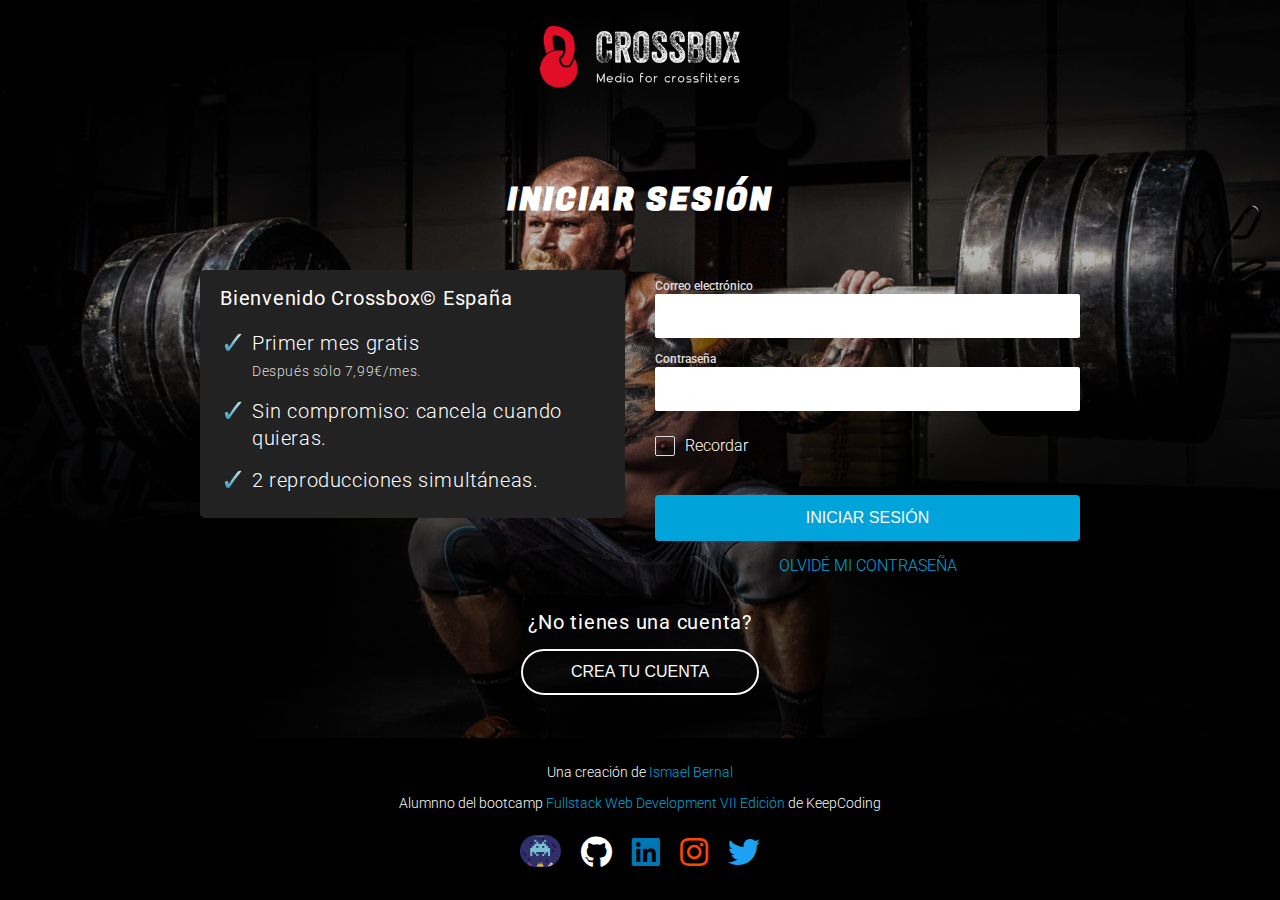
<file: login.html>
<!DOCTYPE html>
<html>
<head>
    <meta charset='utf-8'>
    <meta http-equiv='X-UA-Compatible' content='IE=edge'>
    <title>Crossbox - Index</title>
    <meta name='viewport' content='width=device-width, initial-scale=1'>
    <link href='https://fonts.googleapis.com/css?family=Roboto:300,400,500,700&display=swap' rel='stylesheet'>
    <link href='https://fonts.googleapis.com/css?family=Fugaz+One&display=swap' rel='stylesheet'>
    <link rel='stylesheet' type='text/css' href='/css/fontawesome/css/all.css'>
    <link rel="icon" href='/assets/img/favicon.ico' type="image/x-icon">
    <!-- Styles -->
    <link rel='stylesheet' type='text/css' media='screen' href='css/reset.css'>
    <link rel='stylesheet' type='text/css' media='screen' href='css/styles.css'>
    <link rel='stylesheet' type='text/css' media='screen' href='css/form.css'>
    <link rel='stylesheet' type='text/css' media='screen' href='css/cards.css'>   
    <link rel='stylesheet' type='text/css' media='screen' href='css/button.css'>
    <link rel='stylesheet' type='text/css' media='screen' href='css/navbar.css'>
</head>
<body class='login-wrapper background-gradient'>
    <!-- Header with logo -->
    <header class='header-login'>
        <a href='/index.html'><img class='logo' src='/assets/img/brand.png' alt=''></a>
    </header>
    <!-- Main section with an aside card and the login form -->
    <main class='login'>
        <div class='login-title'>
            <h1 class='title'>Iniciar sesión</h1>
        </div>
        <aside class='login-info'>
            <div class='features'>
                <h3 class='sub-title'>Bienvenido Crossbox© España</h3>
                <ul class='features-list'>
                    <li class='features-tick'>
                        <p>Primer mes gratis</p>
                        <span>Después sólo 7,99€/mes.</span>
                    </li>
                    <li class='features-tick'><p>Sin compromiso: cancela cuando quieras.</p></li>
                    <li class='features-tick'><p>2 reproducciones simultáneas.</p></li>
                </ul>
            </div>
        </aside>
        <form action='/' method='POST' class='login-form'>
            <div class="form-group">
                <label for='mail' class='label label--light'>Correo electrónico</label>
                <input type='email' name='mail' required placeholder=' ' pattern='[a-z0-9._%+-]+@[a-z0-9.-]+\.[a-z]{2,4}$' class='input input--xl'>
                <label for='mail' class='label label--help'>Email incorrecto. Revise el formato (xxx@yyy.zzz)</label>
            </div>
            <div class="form-group">
                <label for='password' class='label label--light'>Contraseña</label>
                <input type='password' name='password' required placeholder=' ' class='input input--xl'>
            </div>
            <div class="form-group my-2">
                <input type='checkbox' name='recordar' id='recordar' class='form-checkbox'>
                <label for='recordar' class='label label--lg'>Recordar</label>
            </div>
            <div class="form-group text-center">
                <input type='submit' value='Iniciar sesión' class='btn btn-main btn--xl btn--fill my-2'>
                <a class='link' href='/'>OLVIDÉ MI CONTRASEÑA</a>
            </div>
        </form>
        <div class='login-create'>
            <h3 class='sub-title'>¿No tienes una cuenta?</h3>
            <button class='btn btn-outline btn--xl mt-2'>Crea tu cuenta</button>
        </div>
    </main>   
    <!-- Footer -->
    <footer>
        <div class='footer-content'>
            <p>Una creación de <a class='link' href='https://www.laestanciaazul.com/'> Ismael Bernal</a></p>
            <p>Alumnno del bootcamp <a class='link' href='https://keepcoding.io/es/keepcoding-web-development-master-bootcamp/'> Fullstack Web Development VII Edición</a> de KeepCoding</p>
        </div>
        <div class='social'>
            <a class='social-icon' href='https://laestanciaazul.com'>
                <img src='/assets/img/estanciaazul.ico' alt=''>
            </a>   
            <a class='social-icon' href='https://github.com/IsmaelB83'>
                <i class='fab fa-github social-icon--github'></i>
            </a>
            <a class='social-icon' href='https://www.linkedin.com/in/ismael-bernal-10497a51/'>
                <i class='fab fa-linkedin social-icon--linkedin'></i>
            </a>
            <a class='social-icon' href='https://www.instagram.com/isma83_/'>
                <i class='fab fa-instagram social-icon--instagram'></i>
            </a>
            <a class='social-icon' href='https://twitter.com/Ismab83'>
                <i class='fab fa-twitter social-icon--twitter'></i>
            </a>
        </div>
    </footer>
</body>
</html>
</file>
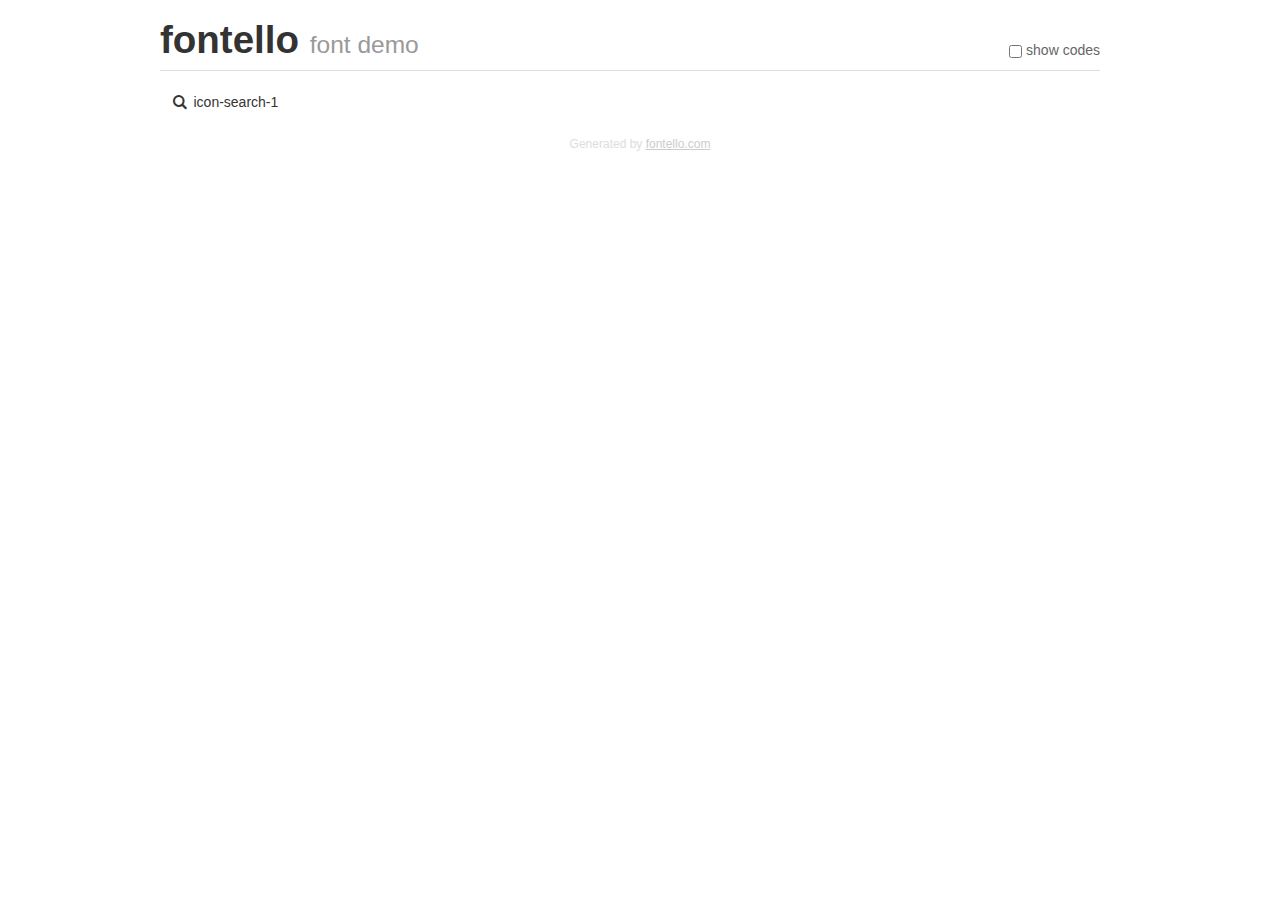
<file: css/fontawesome/fontello-7298469a/demo.html>
<!DOCTYPE html>
<html>
  <head><!--[if lt IE 9]><script language="javascript" type="text/javascript" src="//html5shim.googlecode.com/svn/trunk/html5.js"></script><![endif]-->
    <meta charset="UTF-8"><style>/*
 * Bootstrap v2.2.1
 *
 * Copyright 2012 Twitter, Inc
 * Licensed under the Apache License v2.0
 * http://www.apache.org/licenses/LICENSE-2.0
 *
 * Designed and built with all the love in the world @twitter by @mdo and @fat.
 */
.clearfix {
  *zoom: 1;
}
.clearfix:before,
.clearfix:after {
  display: table;
  content: "";
  line-height: 0;
}
.clearfix:after {
  clear: both;
}
html {
  font-size: 100%;
  -webkit-text-size-adjust: 100%;
  -ms-text-size-adjust: 100%;
}
a:focus {
  outline: thin dotted #333;
  outline: 5px auto -webkit-focus-ring-color;
  outline-offset: -2px;
}
a:hover,
a:active {
  outline: 0;
}
button,
input,
select,
textarea {
  margin: 0;
  font-size: 100%;
  vertical-align: middle;
}
button,
input {
  *overflow: visible;
  line-height: normal;
}
button::-moz-focus-inner,
input::-moz-focus-inner {
  padding: 0;
  border: 0;
}
body {
  margin: 0;
  font-family: "Helvetica Neue", Helvetica, Arial, sans-serif;
  font-size: 14px;
  line-height: 20px;
  color: #333;
  background-color: #fff;
}
a {
  color: #08c;
  text-decoration: none;
}
a:hover {
  color: #005580;
  text-decoration: underline;
}
.row {
  margin-left: -20px;
  *zoom: 1;
}
.row:before,
.row:after {
  display: table;
  content: "";
  line-height: 0;
}
.row:after {
  clear: both;
}
[class*="span"] {
  float: left;
  min-height: 1px;
  margin-left: 20px;
}
.container,
.navbar-static-top .container,
.navbar-fixed-top .container,
.navbar-fixed-bottom .container {
  width: 940px;
}
.span12 {
  width: 940px;
}
.span11 {
  width: 860px;
}
.span10 {
  width: 780px;
}
.span9 {
  width: 700px;
}
.span8 {
  width: 620px;
}
.span7 {
  width: 540px;
}
.span6 {
  width: 460px;
}
.span5 {
  width: 380px;
}
.span4 {
  width: 300px;
}
.span3 {
  width: 220px;
}
.span2 {
  width: 140px;
}
.span1 {
  width: 60px;
}
[class*="span"].pull-right,
.row-fluid [class*="span"].pull-right {
  float: right;
}
.container {
  margin-right: auto;
  margin-left: auto;
  *zoom: 1;
}
.container:before,
.container:after {
  display: table;
  content: "";
  line-height: 0;
}
.container:after {
  clear: both;
}
p {
  margin: 0 0 10px;
}
.lead {
  margin-bottom: 20px;
  font-size: 21px;
  font-weight: 200;
  line-height: 30px;
}
small {
  font-size: 85%;
}
h1 {
  margin: 10px 0;
  font-family: inherit;
  font-weight: bold;
  line-height: 20px;
  color: inherit;
  text-rendering: optimizelegibility;
}
h1 small {
  font-weight: normal;
  line-height: 1;
  color: #999;
}
h1 {
  line-height: 40px;
}
h1 {
  font-size: 38.5px;
}
h1 small {
  font-size: 24.5px;
}
body {
  margin-top: 90px;
}
.header {
  position: fixed;
  top: 0;
  left: 50%;
  margin-left: -480px;
  background-color: #fff;
  border-bottom: 1px solid #ddd;
  padding-top: 10px;
  z-index: 10;
}
.footer {
  color: #ddd;
  font-size: 12px;
  text-align: center;
  margin-top: 20px;
}
.footer a {
  color: #ccc;
  text-decoration: underline;
}
.the-icons {
  font-size: 14px;
  line-height: 24px;
}
.switch {
  position: absolute;
  right: 0;
  bottom: 10px;
  color: #666;
}
.switch input {
  margin-right: 0.3em;
}
.codesOn .i-name {
  display: none;
}
.codesOn .i-code {
  display: inline;
}
.i-code {
  display: none;
}
@font-face {
      font-family: 'fontello';
      src: url('./font/fontello.eot?98643400');
      src: url('./font/fontello.eot?98643400#iefix') format('embedded-opentype'),
           url('./font/fontello.woff?98643400') format('woff'),
           url('./font/fontello.ttf?98643400') format('truetype'),
           url('./font/fontello.svg?98643400#fontello') format('svg');
      font-weight: normal;
      font-style: normal;
    }
     
     
    .demo-icon
    {
      font-family: "fontello";
      font-style: normal;
      font-weight: normal;
      speak: none;
     
      display: inline-block;
      text-decoration: inherit;
      width: 1em;
      margin-right: .2em;
      text-align: center;
      /* opacity: .8; */
     
      /* For safety - reset parent styles, that can break glyph codes*/
      font-variant: normal;
      text-transform: none;
     
      /* fix buttons height, for twitter bootstrap */
      line-height: 1em;
     
      /* Animation center compensation - margins should be symmetric */
      /* remove if not needed */
      margin-left: .2em;
     
      /* You can be more comfortable with increased icons size */
      /* font-size: 120%; */
     
      /* Font smoothing. That was taken from TWBS */
      -webkit-font-smoothing: antialiased;
      -moz-osx-font-smoothing: grayscale;
     
      /* Uncomment for 3D effect */
      /* text-shadow: 1px 1px 1px rgba(127, 127, 127, 0.3); */
    }
     </style>
    <link rel="stylesheet" href="css/animation.css"><!--[if IE 7]><link rel="stylesheet" href="css/" + font.fontname + "-ie7.css"><![endif]-->
    <script>
      function toggleCodes(on) {
        var obj = document.getElementById('icons');
      
        if (on) {
          obj.className += ' codesOn';
        } else {
          obj.className = obj.className.replace(' codesOn', '');
        }
      }
      
    </script>
  </head>
  <body>
    <div class="container header">
      <h1>fontello <small>font demo</small></h1>
      <label class="switch">
        <input type="checkbox" onclick="toggleCodes(this.checked)">show codes
      </label>
    </div>
    <div class="container" id="icons">
      <div class="row">
        <div class="the-icons span3" title="Code: 0xe800"><i class="demo-icon icon-search-1">&#xe800;</i> <span class="i-name">icon-search-1</span><span class="i-code">0xe800</span></div>
      </div>
    </div>
    <div class="container footer">Generated by <a href="http://fontello.com">fontello.com</a></div>
  </body>
</html>
</file>
<file: css/styles.css>
/* Variables */
:root {
    /* Default font */
    font-family: 'Roboto', sans-serif;
    font-weight: 300;
    font-size: 16px;
    /* Variables */
    --main-blue: #00a3da;
    --main-blue-hover: #007da7;
    --main-dark-grey: #464646;
    --main-light-grey: #dcdcdc;
    --main-grey: #979797;
    --main-red: #ff4136;
    --main-white: #fafafa;
    /* Size */
    --navbar-height: 4rem;
}

/* General styles */
body { 
    background-color: black;  
}

.container { 
    margin: 0 auto;
    width: 90%;
    max-width: 1600px;
};

/* Header */
header {
    display: flex;
    flex-direction: row;
    justify-content: center;
}

.header-login {
    padding: 25px 10px;
    text-align: center;
}

.header-login img {
    width: 200px;
}

/* Footer */
footer {
    display: -webkit-box;
    display: -ms-flexbox;
    display: flex;
    -webkit-box-orient: vertical;
    -webkit-box-direction: normal;
    -ms-flex-direction: column;
    flex-direction: column;
    -webkit-box-pack: center;
    -ms-flex-pack: center;
    justify-content: center;
    -webkit-box-align: center;
    -ms-flex-align: center;
    align-items: center;
    padding: 25px 10px;
    font-size: .9rem;
    color: var(--main-white);
    background-color: black;
}

.footer-content {
    display: -webkit-box;
    display: -ms-flexbox;
    display: flex;    
    -webkit-box-orient: vertical;    
    -webkit-box-direction: normal;    
    -ms-flex-direction: column;    
    flex-direction: column;
    -webkit-box-align: center;
    -ms-flex-align: center;
    align-items: center;
    text-align: center;
    line-height: 1.3rem;
}

.footer-content a { text-transform: capitalize; }
.footer-content p:not(:last-child) { margin-bottom: 10px; }

.social {
    display: -webkit-box;
    display: -ms-flexbox;
    display: flex;
    -webkit-box-orient: horizontal;
    -webkit-box-direction: normal;
    -ms-flex-direction: row;
    flex-direction: row;
    -webkit-box-pack: center;
    -ms-flex-pack: center;
    justify-content: center;
    -webkit-box-align: center;
    -ms-flex-align: center;
    align-items: center;
    margin-top: 15px;
    font-size: 2rem;
    overflow: hidden;
}

.social-icon img { 
    height: 2rem; 
    border-radius: 50px;
    margin-top: 5px;
}

.social-icon { margin: 0 10px; }
.social-icon--twitter { color: #1DA1F2; }
.social-icon--github { color: white; }
.social-icon--linkedin { color: #0077B5; }
.social-icon--instagram { color: orangered; }

/* Links */
.link {
    text-decoration: none;
    color: var(--main-blue);
    text-transform: uppercase;
}

.link:hover {
    color: var(--main-blue-hover);
    text-decoration: underline;
}

/* Background image with gradient */
.background-gradient {
    background: 
        -webkit-gradient(
            linear,
            left top, left bottom,
            from(rgba(0,0,0,0)),
            to(black)
        ),
        url('/assets/img/landing/landing_hero.jpg');
    background: 
        linear-gradient(
            to bottom,
            rgba(0,0,0,0),
            black
        ),
        url('/assets/img/landing/landing_hero.jpg');
    background-repeat: no-repeat;
    background-position: top center;
    background-size: cover;
}

/* Layout del panel de login */
.login-wrapper {
    display: -webkit-box;
    display: -ms-flexbox;
    display: flex;
    -webkit-box-orient: vertical;
    -webkit-box-direction: normal;
    -ms-flex-direction: column;
    flex-direction: column;
    -webkit-box-pack: justify;
    -ms-flex-pack: justify;
    justify-content: space-between;
}

.login {
    padding: 20px;
    margin: 0 auto;
    display: grid;
    grid-template-columns: repeat(2, minmax(325px, 425px));
    grid-gap: 30px;
    color: white;
}

.login-title {
    grid-column: 1 / span 2;
    text-align: center;
}

/* Features (login screen) */
.login-info {
    display: -webkit-box;
    display: -ms-flexbox;
    display: flex;
    -webkit-box-orient: vertical;
    -webkit-box-direction: normal;
    -ms-flex-direction: column;
    flex-direction: column;
    -webkit-box-pack: start;
    -ms-flex-pack: start;
    justify-content: flex-start;
}

.features {
    padding: 1rem 1.25rem;
    background-color: #222;
    border-radius: 5px;
}

.features-list {
    list-style: none;
    font-size: 1.25rem;
    line-height: 1.65rem;
    letter-spacing: .6px;
    margin-top: .75rem;
}

.features-tick {
    padding: .5rem 0;
    position: relative;
}

.features-tick p {
    padding-left: 2rem;
}

.features-tick span {
    padding-left: 2rem;
    font-size: .9rem;
    line-height: 1rem;
    color: var(--main-light-grey);
}

.features-tick::before {
    display: inline-block;
    content: '✓';
    position: absolute;
    top: 5px;
    font-size: 2rem;
    line-height: 2rem;
    background: -webkit-linear-gradient(var(--main-white), var(--main-blue-hover));
    background-clip: text;
    -webkit-background-clip: text;
    -webkit-text-fill-color: transparent;
}

.login-form {
    display: -webkit-box;
    display: -ms-flexbox;
    display: flex;
    -webkit-box-orient: vertical;
    -webkit-box-direction: normal;
    -ms-flex-direction: column;
    flex-direction: column;
    -webkit-box-align: center;
    -ms-flex-align: center;
    align-items: center;
    -webkit-box-pack: start;
    -ms-flex-pack: start;
    justify-content: flex-start;
}

.login-create {
    grid-column: 1 / span 2;
    text-align: center;
}

/* Layout principal del resto de paginas */
.main-wrapper {
    display: -webkit-box;
    display: -ms-flexbox;
    display: flex;
    -webkit-box-orient: vertical;
    -webkit-box-direction: normal;
    -ms-flex-direction: column;
    flex-direction: column;
    -webkit-box-pack: justify;
    -ms-flex-pack: justify;
    justify-content: space-between;
    color: var(--main-white);
}

.main-wrapper--center {
    -webkit-box-align: center;
    -ms-flex-align: center;
    align-items: center;
}

/* Texts */
.title {
    font-family: 'Fugaz One', cursive;
    font-size: 2rem;
    letter-spacing: 2px;
    margin: 1rem 0;
    text-transform: uppercase;
}

.sub-title {
    font-size: 1.25rem;
    font-weight: 400;
    letter-spacing: .75px;
}

.text-muted {
    font-size: .3em;
    text-transform: uppercase;
}

.text-white { color: var(--main-light-grey); }

/* Following classes are all important on purpose. The idea is that when they are applied, they should overwrite the related property of the element where they are applied */
.text-center { text-align: center !important; }
.text-left { text-align: left !important; }
.text-right { text-align: right !important; }
.bold { font-weight: bold !important; }
.d-hidden { visibility: hidden !important; }

.m-0 { margin: 0 !important; }
.m-1 { margin: 10px !important; }
.m-2 { margin: 15px !important; }
.m-3 { margin: 20px !important; }
.m-4 { margin: 30px !important; }

.mt-0 { margin-top: 0 !important; }
.mt-1 { margin-top: 10px !important; }
.mt-2 { margin-top: 15px !important; }
.mt-3 { margin-top: 20px !important; }
.mt-4 { margin-top: 30px !important; }

.mb-0 { margin-bottom: 0 !important; }
.mb-1 { margin-bottom: 10px !important; }
.mb-2 { margin-bottom: 15px !important; }
.mb-3 { margin-bottom: 20px !important; }
.mb-4 { margin-bottom: 30px !important; }

.ml-0 { margin-left: 0 !important; }
.ml-1 { margin-left: 10px !important; }
.ml-2 { margin-left: 15px !important; }
.ml-3 { margin-left: 20px !important; }
.ml-4 { margin-left: 30px !important; }

.mr-0 { margin-right: 0 !important; }
.mr-1 { margin-right: 10px !important; }
.mr-2 { margin-right: 15px !important; }
.mr-3 { margin-right: 20px !important; }
.mr-4 { margin-right: 30px !important; }

.my-0 { margin-top: 0 !important; margin-bottom: 0 !important; }
.my-1 { margin-top: 10px !important; margin-bottom: 10px !important; }
.my-2 { margin-top: 15px !important; margin-bottom: 15px !important; }
.my-3 { margin-top: 20px !important; margin-bottom: 20px !important; }
.my-4 { margin-top: 30px !important; margin-bottom: 30px !important; }

.p-0 { padding: 0 !important; }
.p-1 { padding: 10px !important; }
.p-2 { padding: 15px !important; }
.p-3 { padding: 20px !important; }
.p-4 { padding: 30px !important; }

.pt-0 { padding-top: 0 !important; }
.pt-1 { padding-top: 10px !important; }
.pt-2 { padding-top: 15px !important; }
.pt-3 { padding-top: 20px !important; }
.pt-4 { padding-top: 30px !important; }

.pb-0 { padding-bottom: 0 !important; }
.pb-1 { padding-bottom: 10px !important; }
.pb-2 { padding-bottom: 15px !important; }
.pb-3 { padding-bottom: 20px !important; }
.pb-4 { padding-bottom: 30px !important; }

.pl-0 { padding-left: 0 !important; }
.pl-1 { padding-left: 10px !important; }
.pl-2 { padding-left: 15px !important; }
.pl-3 { padding-left: 20px !important; }
.pl-4 { padding-left: 30px !important; }

.pr-0 { padding-right: 0 !important; }
.pr-1 { padding-right: 10px !important; }
.pr-2 { padding-right: 15px !important; }
.pr-3 { padding-right: 20px !important; }
.pr-4 { padding-right: 30px !important; }

.py-0 { padding-top: 0 !important; padding-bottom: 0 !important; }
.py-1 { padding-top: 10px !important; padding-bottom: 10px !important; }
.py-2 { padding-top: 15px !important; padding-bottom: 15px !important; }
.py-3 { padding-top: 20px !important; padding-bottom: 20px !important; }
.py-4 { padding-top: 30px !important; padding-bottom: 30px !important; }

/* Responsive */
@media (min-width: 2000px) { 
    body { font-size: 20px; }
}

@media (max-width: 800px) { 
    .login { 
        grid-template-columns: 1fr; 
        padding: 15px;
        grid-gap: 20px;
    }
    .login-title { grid-column: 1; }
    .login-create { grid-column: 1; }
}

@media (max-width: 700px) { 
    .title {
        font-size: 1.5rem;
        line-height: 1.5rem;
    }
    
    .text-muted { font-size: .75rem; }
    
    .sub-title {
        font-size: 1.1rem;
        font-weight: 500;
        letter-spacing: .6px;
    }
}

@media (min-height: 900px) { 
    .login-wrapper {
        height: 100vh;
    }
}
</file>
<file: css/form.css>
/* Form group is a container of inputs, labels, etc. */
.form-group {
	width: 100%;
	padding: 5px 0;
	position: relative;
}

/* Input field */
.input {
	border: none;
	border-radius: 2px;
	padding: 10px;
	font-size: 1rem;
	letter-spacing: .5px;
	line-height: 1.5rem;
	width: 100%;
}

/* :not(:placeholder-shown) -> hack to control wether the input field is empty or not. The style will apply only in case the 
content doesn't fulfill the validation, and the input is already filled with data (otherwise the "error" style doesn't apply) */
.input:not(:placeholder-shown).input:invalid.input:not(:focus) {
	color: var(--main-red);
	border: 1px solid var(--main-red);
}

.input:not(:placeholder-shown).input:invalid.input:not(:focus) ~ .label--help {
	display: block;
}

/* Label */
.label {
	font-size: .75rem;
	font-weight: 500;
}

.label--lg {
	font-size: 1rem;
	font-weight: 300;
}

.label--light {
	color: var(--main-light-grey);
}

.label--help {
	text-align: right;
	color: var(--main-red);
	margin-top: 1px;
	display: none;
	text-transform: none;
	position: relative;
}

.label--help::after {
	display: block;
	content: '❗';
	position: absolute;
	font-size: 1.25rem;
	top: -35px;
	right: 10px;
	color: var(--main-red);
}

/* Checkbox & Radiobutton */
.form-checkbox, .form-radio {
	display: none;
}

.form-checkbox+label, .form-radio+label {
	padding-left: 30px;
	position: relative;
	cursor: pointer;
}

.form-checkbox+label:before, .form-radio+label:before {
	display: block;
	content: '';
	width: 20px;
	height: 20px;
	position: absolute;
	padding-top: 1px;
	font-size: 0;
	line-height: 1rem;
	border: 1px solid var(--main-light-grey);
	border-radius: 2px;
	color: white;
	-webkit-transition: all .35s ease;
	transition: all .35s ease;
}

.form-checkbox:checked+label:before, .form-radio:checked+label:before {
	background-color: var(--main-blue);
	content: '✓';
	font-size: 1.5rem;
}

/* Tab panel */
.tab {
	width: 100%;
	max-width: 1000px;
}

.tab-sections {
	border-top: 1px solid var(--main-grey);
	padding: 20px 0;
}

.tab-input,
.tab-section {
	display: none;
}

.section-mini {
	border-radius: 10px;
	width: 100%;
}

.tab-section .details {
	display: -webkit-box;
	display: -ms-flexbox;
	display: flex; 
	-webkit-box-orient: vertical; 
	-webkit-box-direction: normal; 
	-ms-flex-direction: column; 
	flex-direction: column;
}

.tab-section .rating {
	color: gold;
	margin: 20px 0;
}

.tab-section span {
	font-weight: 500;
	text-transform: uppercase;
	display: inline-block;
}

.tab-section .sinopsis {
	margin-left: 20px;
	text-align: justify;
}

.sinopsis-text {
	border-bottom: 1px solid var(--main-light-grey);
	padding-bottom: 20px;
}

.tab-section video {
	width: 100%;
	height: 500px;
}

.tab-nav {
	width: 100%;
	overflow: hidden;
}

.tab-nav ul {
	display: -webkit-box;
	display: -ms-flexbox;
	display: flex;
	-webkit-box-orient: horizontal;
	-webkit-box-direction: normal;
	-ms-flex-direction: row;
	flex-direction: row;
	-webkit-box-pack: start;
	-ms-flex-pack: start;
	justify-content: flex-start;
}

.tab-label {
	cursor: pointer;
	color: var(--main-white);
	display: inline-block;
	padding: 13px 25px;
	text-transform: uppercase;
	background-color: transparent;
	position: relative;
}

.tab-label::after {    
	position: absolute;
	display: block;
	content: "";
	bottom: -1px;
	height: 2px;
	left: 50%;
	background: var(--main-blue);
	-webkit-transition: all .3s ease;
	transition: all .3s ease;
	width: 0;
}

.tab-label:hover::after { 
	width: 100%; 
	left: 0; 
}

#tab-1:checked ~ section .tab-section--1,
#tab-2:checked ~ section .tab-section--2,
#tab-3:checked ~ section .tab-section--3 {
	display: -webkit-box;
	display: -ms-flexbox;
	display: flex;
	-webkit-box-orient: horizontal;
	-webkit-box-direction: normal;
	-ms-flex-direction: row;
	flex-direction: row;
	-webkit-box-pack: center;
	-ms-flex-pack: center;
	justify-content: center;
	-webkit-box-align: start;
	-ms-flex-align: start;
	align-items: flex-start;
}

#tab-3:checked ~ section .tab-section--3 {
	-webkit-box-orient: vertical;
	-webkit-box-direction: normal;
	-ms-flex-direction: column;
	flex-direction: column;
}

#tab-1:checked ~ nav .tab-1 .tab-label::after,
#tab-2:checked ~ nav .tab-2 .tab-label::after,
#tab-3:checked ~ nav .tab-3 .tab-label::after {
	width: 100%; 
	left: 0; 
}


#tab-1:checked ~ nav .tab-1 .tab-label,
#tab-2:checked ~ nav .tab-2 .tab-label,
#tab-3:checked ~ nav .tab-3 .tab-label {
	color: var(--main-blue);
}

.details-actors {
	margin-left: 10px;
	margin-top: 5px;
}

@media (max-width: 500px) {
	#tab-1:checked ~ section .tab-section--1 {
		-webkit-box-orient: vertical;
		-webkit-box-direction: normal;
		-ms-flex-direction: column;
		flex-direction: column;
		-webkit-box-align: center;
		-ms-flex-align: center;
		align-items: center;
	}
	
	.tab-section .sinopsis { margin-left: 0; }
	.tab-section .details p { margin-bottom: 5px; }
	.tab-label { padding: 10px 15px; }  
}

.comments { 
	max-width: 600px;
	text-align: left;
	padding: 20px;
}

.comment {
	display: -webkit-box;
	display: -ms-flexbox;
	display: flex;
	-webkit-box-orient: horizontal;
	-webkit-box-direction: normal;
	-ms-flex-direction: row;
	flex-direction: row;
	-webkit-box-pack: start;
	-ms-flex-pack: start;
	justify-content: flex-start;
	-webkit-box-align: start;
	-ms-flex-align: start;
	align-items: flex-start;
	margin-top: 15px;
}

.comment img {
	width: 36px;
	border-radius: 5px;
}

.comment-body {
	margin-left: 10px;
	font-size: .9rem;
}

.comment-name a {
	color: var(--main-white);
	font-weight: 500;
	margin-right: 5px;
}

.comment-name i{
	margin-left: 5px;
	margin-right: 5px;
	color: rgb(238, 170, 93);
}

.comment-name span {
	text-transform: lowercase;
	font-size: .9em;
	font-weight: 300;
}

.comment-text {
	margin-top: 7px;
}
</file>
<file: css/cards.css>
/********************************************
 * CARD COMPONENT - used to display         * 
 * media content. There are three types     *
 *  - card (standard size rotable card)     *
 *  - card-org (big size slide up card)     *
 *  - card-epi (episode card)               *
  *******************************************/
.card {
    position: relative;
    width: 100%;
    height: 225px;
    font-size: .9rem;
}

.card figure, 
.card-org figure,
.card-back {
    position: absolute;
    top: 0;
    left: 0;
    width: 100%;
    height: 100%;
    -webkit-backface-visibility: hidden;
    backface-visibility: hidden;
    -webkit-transition: all .8s ease;
    transition: all .8s ease;
    border-radius: 10px;
}

.card figcaption,
.card-org figcaption {
    display: -webkit-box;
    display: -ms-flexbox;
    display: flex;
    -webkit-box-orient: vertical;
    -webkit-box-direction: normal;
    -ms-flex-direction: column;
    flex-direction: column;
    -ms-flex-pack: distribute;
    justify-content: space-around;
    -webkit-box-align: start;
    -ms-flex-align: start;
    align-items: flex-start;
    position: absolute;
    top: 0;
    left: 0;
    width: 100%;
    height: 100%;
    z-index: 1;
}

.card figure:first-child { position: relative; }

.card h3, 
.card-org h3 {
    text-transform: uppercase;
    letter-spacing: .1px;
    font-family: 'Fugaz One', cursive;
    font-size: 1.25rem;
}

.card figcaption h3, 
.card-org figcaption h3 {
    background-color: rgba(0, 0, 0, .5);
    border-radius: 4px;
    margin: 10px;
    padding: 3px 10px;
}

.card-back {
    -webkit-transform: rotateY(-180deg);
            transform: rotateY(-180deg);
    background-color: rgba(255, 255, 255, .25);
    display: -webkit-box;
    display: -ms-flexbox;
    display: flex;
    -webkit-box-orient: vertical;
    -webkit-box-direction: normal;
    -ms-flex-direction: column;
    flex-direction: column;
    -webkit-box-pack: justify;
    -ms-flex-pack: justify;
    justify-content: space-between;
    -webkit-box-align: start;
    -ms-flex-align: start;
    align-items: flex-start;
    padding: 15px;
    height: 100%;
}

.card-back span { font-weight: bold; }
.card-back .buttons { 
    position: absolute;
    right: 5px;
    bottom: 5px;
}
.card-back iframe {
    opacity: 0;
    width: 100%;
    height: 100%;
    -webkit-transition: all 1s ease;
    transition: all 1s ease;
}

.card .rating, 
.card-org .rating {
    color:  gold; 
}

.card figure img,
.card-org figure img {
    width: 100%;
    height: 100%;
    -o-object-position: center;
    object-position: center;
    -o-object-fit: cover;
    object-fit: cover;
    z-index: 0;
}

.card-tags {
    display: -webkit-box;
    display: -ms-flexbox;
    display: flex;
    -webkit-box-orient: horizontal;
    -webkit-box-direction: normal;
    -ms-flex-direction: row;
    flex-direction: row;
    -webkit-box-pack: justify;
    -ms-flex-pack: justify;
    justify-content: space-between;
    width: 100%;
}

.card-alert {
    padding: 4px 10px;
    background-color: red;
    font-size: 1rem;
    font-weight: 400;
    text-transform: uppercase;
}

.card-age {
    padding: 4px 10px;
    background-color: rgba(0, 0, 0, .5);
    color: var(--main-white);
    border-left: solid 3px var(--main-white);
    font-size: 1rem;
    font-weight: 400;
}

.card-progress {
    position: absolute;
    bottom: -12px;
    margin-left: 50%;
    -webkit-transform: translateX(-50%);
    transform: translateX(-50%);
    border: none;
    background-color: red;
    height: 3px;
}

.card progress::-webkit-progress-value {
    background-color: red;
}  

.card-org {
    overflow: hidden;
    position: relative;
    width: 100%;
    height: 400px;
}

.card-org .card-content {
    position: absolute;
    top: 0;
    left: 0;
    width: 100%;
    height: 100%;
    display: -webkit-box;
    display: -ms-flexbox;
    display: flex;
    -webkit-box-orient: vertical;
    -webkit-box-direction: normal;
    -ms-flex-direction: column;
    flex-direction: column;
    -webkit-box-pack: start;
    -ms-flex-pack: start;
    justify-content: flex-start;
    -webkit-box-align: center;
    -ms-flex-align: center;
    align-items: center;
    padding: 15px 0;
}

.card-slide {
    height: 50%;
    width: 100%;
    -webkit-transition: all .5s ease;
    transition: all .5s ease;
    display: -webkit-box;
    display: -ms-flexbox;
    display: flex;
    -webkit-box-orient: vertical;
    -webkit-box-direction: normal;
    -ms-flex-direction: column;
    flex-direction: column;
    -ms-flex-pack: distribute;
    justify-content: space-around;
    padding: 10px;
    background-color: rgba(0, 0, 0, .6);
    bottom: 0;
    left: 0;
    position: absolute;
    -webkit-transform: translateY(100%);
    transform: translateY(100%);
    z-index: 1;
}

.card-org:hover .card-slide { 
    -webkit-transform: translateY(0%); 
    transform: translateY(0%); 
}
.card:hover figure { 
    -webkit-transform: rotateY(180deg); 
    transform: rotateY(180deg); 
}
.card:hover .card-back { 
    -webkit-transform: rotateY(0); 
    transform: rotateY(0); 
}
.card:hover .card-back iframe { opacity: 1; }

/* List de minis de películas */
.movies {
    display: -webkit-box;
    display: -ms-flexbox;
    display: flex;
    -webkit-box-orient: vertical;
    -webkit-box-direction: normal;
    -ms-flex-direction: column;
    flex-direction: column;
    margin-top: 20px;
}

.movies-title {
    font-size: 1rem;
    margin-bottom: 10px;
}

.movies-list {
    display: grid;
    grid-template-columns: repeat(auto-fit, minmax(300px, 1fr));
    grid-auto-flow: row;
    grid-gap: 30px;
}

/* Episode card */
.episode {
    display: -webkit-box;
    display: -ms-flexbox;
    display: flex;
    -webkit-box-orient: horizontal;
    -webkit-box-direction: normal;
    -ms-flex-direction: row;
    flex-direction: row;
    -webkit-box-pack: center;
    -ms-flex-pack: center;
    justify-content: center;
    -webkit-box-align: center;
    -ms-flex-align: center;
    align-items: center;
    margin-bottom: 20px;
}

.episode img {
    width: 150px;
    max-width: 150px;
    margin-right: 20px;
}

.episode .buttons { margin-top: 10px; }
.episode-summary { font-size: .95rem; }
 
@media (max-width: 500px) {
    .episode { 
        -webkit-box-orient: vertical; 
        -webkit-box-direction: normal; 
        -ms-flex-direction: column; 
        flex-direction: column; 
    }
    .episode img { margin-bottom: 15px; }
    .episode .buttons { margin-top: 5px; }  
}
</file>
<file: css/button.css>
/* 0) STANDARD BUTTON STYLE */
.btn {
    background-color: transparent;
    border: none;
    cursor: pointer;
    -webkit-transition: all .15s ease;
    transition: all .15s ease;
    display: inline-block;
    font-weight: 300;
    font-size: 1rem;
    color: var(--main-white);
}

.btn:focus { outline:0; }
.btn:hover  { 
    -webkit-transform: translateY(-1px); 
    transform: translateY(-1px); 
}
.btn:active { 
    -webkit-transform: translateY(0); 
    transform: translateY(0); 
}

/*1) OUTLINE */
.btn-outline {
    border-radius: 50px;
    border: 2px solid var(--main-white);
    text-transform: uppercase;
}

.btn-outline:hover {
    border: 2px solid var(--main-blue);
    background-color: var(--main-blue);
}

/*2) MAIN */
.btn-main {
    border-radius: 4px;
    border: 2px solid var(--main-blue);
    background-color: var(--main-blue);
    text-transform: uppercase;
}

.btn-main:hover {
    border: 2px solid var(--main-blue-hover);
    background-color: var(--main-blue-hover);
}

/*3) TRAILER */
.btn-trailer {
    border: none;
    border-radius: 5px;
    background-color: rgba(0, 0, 0, .3);
    color: var(--main-white);
}

.btn-trailer:hover {
    background-color: var(--main-white);
    color: black;
    -webkit-transform: scale(1.1,1.05) translateY(-1px);
    transform: scale(1.1,1.05) translateY(-1px);
}

/* Modifiers */
.btn--xl { padding: .75rem 3rem; }
.btn--lg { padding: .75rem 1rem; }
.btn--sm { padding: .5rem .5rem; }
.btn--fill { width: 100%; }
.btn--white { color: white; }
</file>
<file: css/navbar.css>
/*****************************
*      Navigation bar       *
*****************************
* Responsive navbar with    *
* pure CSS and the checkbox *
* hack                      *
*****************************/

.navbar {
    /* Positioning */
    position: fixed;
    width: 100%;
    height: var(--navbar-height);
    /* Layout */
    display: -webkit-box;
    display: -ms-flexbox;
    display: flex;
    -webkit-box-orient: horizontal;
    -webkit-box-direction: normal;
    -ms-flex-direction: row;
    flex-direction: row;
    -webkit-box-align: center;
    -ms-flex-align: center;
    align-items: center;
    /* Format */
    letter-spacing: .5px;
    line-height: 1rem;
    font-size: .85rem;
    font-weight: 400;
    z-index: 10;
    color: var(--main-white);
    background-color: rgba(0, 0, 0, .3);
}

.navbar .container {
    display: -webkit-box;
    display: -ms-flexbox;
    display: flex;
    -webkit-box-orient: horizontal;
    -webkit-box-direction: normal;
    -ms-flex-direction: row;
    flex-direction: row;
    -webkit-box-pack: start;
    -ms-flex-pack: start;
    justify-content: flex-start;
    -webkit-box-align: center;
    -ms-flex-align: center;
    align-items: center;
}

/* Logo */
.navbar-brand {
    width: 150px;
    min-width: 150px;
}

/* Navbar list of items */
.navbar-list {
    width: 100%;
    display: -webkit-box;
    display: -ms-flexbox;
    display: flex;
    -webkit-box-orient: horizontal;
    -webkit-box-direction: normal;
    -ms-flex-direction: row;
    flex-direction: row;
    -webkit-box-align: center;
    -ms-flex-align: center;
    align-items: center;
}

.navbar-item {
    display: inline-block;
    margin-left: 15px;
}

.navbar-item a {
    color: var(--main-white);
    position: relative;
    -webkit-transition: all .1s;
    transition: all .1s;
}

.navbar-item input {
    background-color: black;
    border: 1px solid var(--main-white);
    padding: 4px 8px;
    color: var(--main-white);
    margin: 0 10px 0 5px;
}

.navbar-item.navbar-brand { display: none; }

.navbar-item a:hover { color: var(--main-light-grey); }
.navbar-item--active a, .navbar-item--active a:hover { color: var(--main-blue); }

.navbar-list--main .navbar-item a:after {    
    position: absolute;
    display: block;
    content: "";
    bottom: -5px;
    height: 2px;
    left: 50%;
    background: var(--main-blue);
    -webkit-transition: all .2s ease;
    transition: all .2s ease;
    width: 0;
}

.navbar-list--main .navbar-item--active a:after,
.navbar-list--main .navbar-item a:hover:after { 
    width: 100%; 
    left: 0;
}

/* Navbar account (dropdown menu) */
.account {
    position: absolute;
    right: 0;
    cursor: pointer;
    display: -webkit-box;
    display: -ms-flexbox;
    display: flex;
    -webkit-box-orient: horizontal;
    -webkit-box-direction: normal;
    -ms-flex-direction: row;
    flex-direction: row;
    -webkit-box-align: center;
    -ms-flex-align: center;
    align-items: center;
}

.account img {
    width: 32px;
    height: 32px;
    border-radius: 3px;
    margin-right: 10px;
}

.account:hover > .account-options {
    -webkit-transform: scaleY(1);
    transform: scaleY(1);
    opacity: 1;
}

.account-options {
    cursor: auto;
    position: absolute;
    top: 50px;
    right: 25px;
    padding: 10px;
    background-color: black;
    border: 1px solid var(--main-dark-grey);
    -webkit-transform-origin: 100% 0;
    transform-origin: 100% 0;
    -webkit-transform: scaleY(0);
    transform: scaleY(0);
    opacity: 0;
    -webkit-transition: all .1s ease-out;
    transition: all .1s ease-out;
    -webkit-transition-delay: .05s;
    transition-delay: .05s;
    width: 170px;
    overflow: hidden;
}

.account-list {
    -webkit-box-orient: vertical;
    -webkit-box-direction: normal;
    -ms-flex-direction: column;
    flex-direction: column;
    -webkit-box-pack: start;
    -ms-flex-pack: start;
    justify-content: flex-start;
    -webkit-box-align: start;
    -ms-flex-align: start;
    align-items: flex-start;
}

.account-list > .navbar-item {
    display: -webkit-box;
    display: -ms-flexbox;
    display: flex;
    -webkit-box-orient: horizontal;
    -webkit-box-direction: normal;
    -ms-flex-direction: row;
    flex-direction: row;
    -webkit-box-align: center;
    -ms-flex-align: center;
    align-items: center;
    margin-top: 7px;
}   

.account-list .separator {
    border-top: 1px solid var(--main-dark-grey);
    margin: 10px -20px 5px -20px;
    width: 200px;
}

/* Show / Hide navbar (used in responsive mode) */
.navbar-toggler {
    position: absolute;
    right: 0;
    width: 30px;
    height: 30px;
    background-color: transparent;
    cursor: pointer;
    z-index: 9999;
    display: none;
    -webkit-transition: all .3s ease;
    transition: all .3s ease;
}

.navbar-toggler:before {
    content: "";
    position: absolute;
    left: 8px;
    top: 8px;
    width: 15px;
    height: 0.15em;
    background:white;
    -webkit-box-shadow: 
        0 0.45em 0 0 white,
        0 0.90em 0 0 white;
    box-shadow: 
        0 0.45em 0 0 white,
        0 0.90em 0 0 white;
}

#toggler { display: none; }

/* Navbar collapsed */
@media (max-width: 1049px) {
    .navbar-list {
        /* Positioning and size */
        position: absolute;
        top: 0; 
        left: -100%;
        height: 100vh;
        width: 100%;
        z-index: 1000;
        /* Layout*/
        display: -webkit-box;
        display: -ms-flexbox;
        display: flex;
        -webkit-box-orient: vertical;
        -webkit-box-direction: normal;
        -ms-flex-direction: column;
        flex-direction: column;
        -webkit-box-pack: center;
        -ms-flex-pack: center;
        justify-content: center;
        -webkit-box-align: center;
        -ms-flex-align: center;
        align-items: center;
        /* Style */
        background-color: rgba(0, 0, 0, .9);
        text-transform: uppercase;
        font-size: 1.5rem;
        -webkit-transition: all .3s ease;
        transition: all .3s ease;
        padding: 20px;
    }
   
    .navbar-item.navbar-brand { display: block; }
    .navbar-brand--small { display: block; }
    .navbar-item .navbar-brand { margin-bottom: 50px; }
    .navbar-list .navbar-item { 
        margin-bottom: 50px; 
        display: -webkit-box; 
        display: -ms-flexbox; 
        display: flex;
        -webkit-box-orient: horizontal;
        -webkit-box-direction: normal;
        -ms-flex-direction: row;
        flex-direction: row;
        -webkit-box-align: center;
        -ms-flex-align: center;
        align-items: center;
    }
    .navbar-item i {
        font-size: 1rem; 
        margin-right: 5px;
    }
    .navbar-item input { font-size: 1rem; }
    #toggler:checked ~ .navbar-toggler,
    #toggler:checked ~ .navbar-toggler::before {
        -webkit-transform: rotateZ(-45deg) translateX(-3px);
        transform: rotateZ(-45deg) translateX(-3px);
    }
    
    
    #toggler:checked ~ .navbar-list { 
        -webkit-transform: translateX(100%); 
        transform: translateX(100%); 
    }
    #toggler:checked ~ .navbar-brand--small { display: none; }
    .navbar-toggler { display: inline-block; right: 2.5%; }
    .account { right: calc(2% + 45px); }
}

@media (min-width: 1050px) {
    .navbar .container { position: relative; }
}

@media (max-height: 600px) and (orientation:landscape) {
    .navbar-item .navbar-brand { margin-bottom: 30px; }
    .navbar-list .navbar-item { margin-bottom: 30px; }
}
</file>
<file: css/fontawesome/fontello-7298469a/css/animation.css>
/*
   Animation example, for spinners
*/
.animate-spin {
  -moz-animation: spin 2s infinite linear;
  -o-animation: spin 2s infinite linear;
  -webkit-animation: spin 2s infinite linear;
  animation: spin 2s infinite linear;
  display: inline-block;
}
@-moz-keyframes spin {
  0% {
    -moz-transform: rotate(0deg);
    -o-transform: rotate(0deg);
    -webkit-transform: rotate(0deg);
    transform: rotate(0deg);
  }

  100% {
    -moz-transform: rotate(359deg);
    -o-transform: rotate(359deg);
    -webkit-transform: rotate(359deg);
    transform: rotate(359deg);
  }
}
@-webkit-keyframes spin {
  0% {
    -moz-transform: rotate(0deg);
    -o-transform: rotate(0deg);
    -webkit-transform: rotate(0deg);
    transform: rotate(0deg);
  }

  100% {
    -moz-transform: rotate(359deg);
    -o-transform: rotate(359deg);
    -webkit-transform: rotate(359deg);
    transform: rotate(359deg);
  }
}
@-o-keyframes spin {
  0% {
    -moz-transform: rotate(0deg);
    -o-transform: rotate(0deg);
    -webkit-transform: rotate(0deg);
    transform: rotate(0deg);
  }

  100% {
    -moz-transform: rotate(359deg);
    -o-transform: rotate(359deg);
    -webkit-transform: rotate(359deg);
    transform: rotate(359deg);
  }
}
@-ms-keyframes spin {
  0% {
    -moz-transform: rotate(0deg);
    -o-transform: rotate(0deg);
    -webkit-transform: rotate(0deg);
    transform: rotate(0deg);
  }

  100% {
    -moz-transform: rotate(359deg);
    -o-transform: rotate(359deg);
    -webkit-transform: rotate(359deg);
    transform: rotate(359deg);
  }
}
@keyframes spin {
  0% {
    -moz-transform: rotate(0deg);
    -o-transform: rotate(0deg);
    -webkit-transform: rotate(0deg);
    transform: rotate(0deg);
  }

  100% {
    -moz-transform: rotate(359deg);
    -o-transform: rotate(359deg);
    -webkit-transform: rotate(359deg);
    transform: rotate(359deg);
  }
}
</file>
